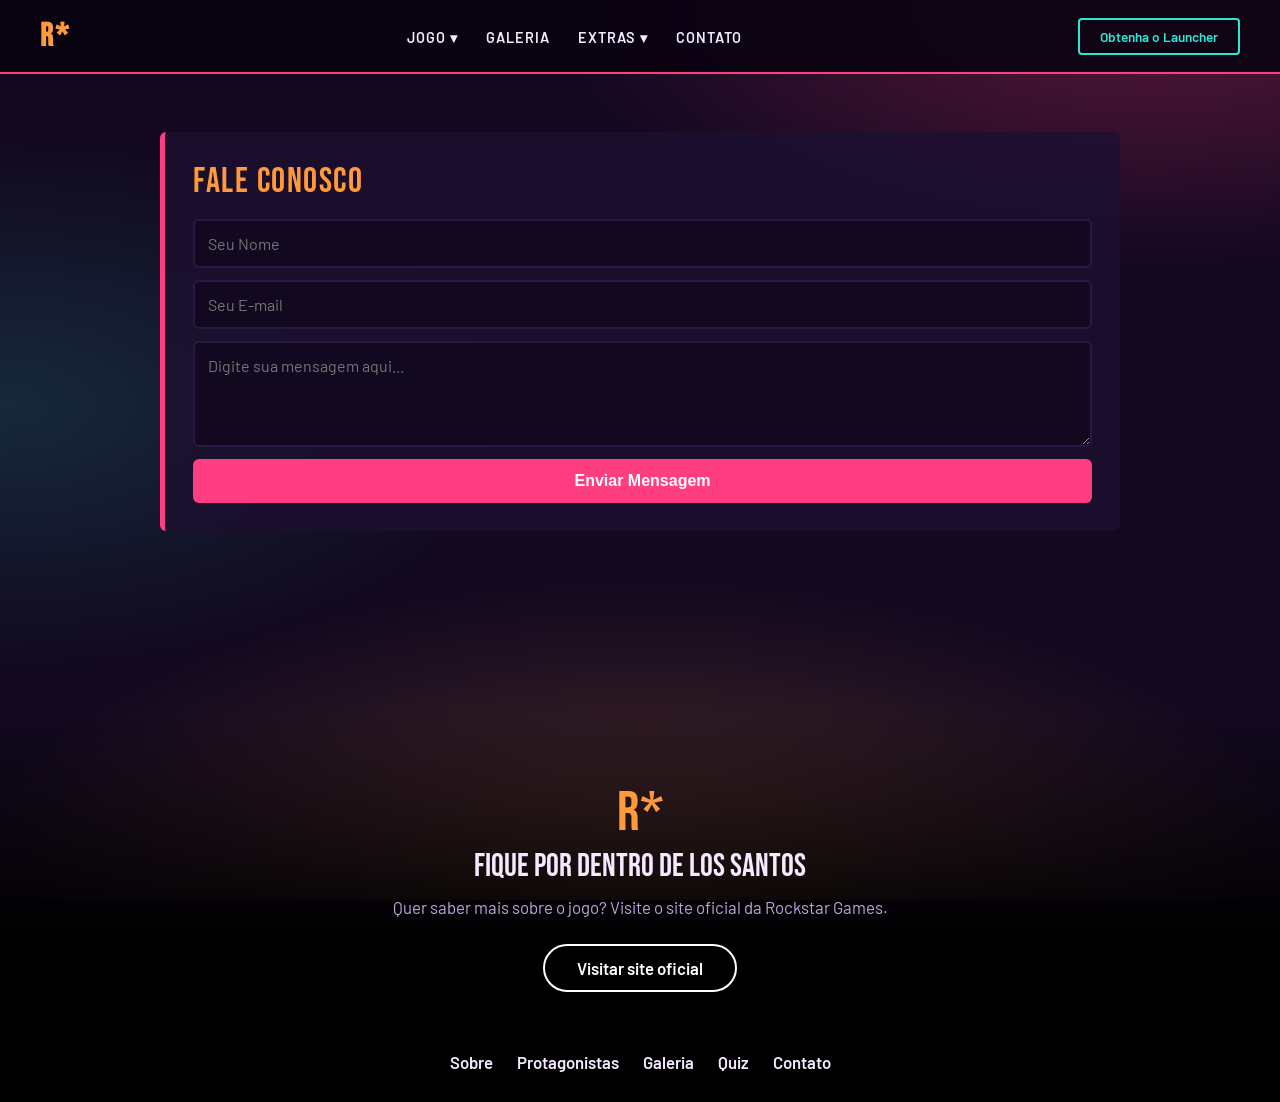
<file: pages/contato.html>
<!DOCTYPE html>
<html lang="pt-BR">
<head>
    <meta charset="UTF-8">
    <meta name="viewport" content="width=device-width, initial-scale=1.0">
    <title>Contato - GTA V</title>
    <link rel="stylesheet" href="../style.css">
</head>

<body>

    <nav class="navbar">
        <div class="logo"><a href="index.html"><strong>R*</strong></a></div>
        <ul class="nav-links">
            <li><a href="index.html#sobre">JOGO ▾</a>
                <ul class="submenu">
                    <li><a href="index.html#sobre">Sobre o jogo</a></li>
                    <li><a href="index.html#personagens">Protagonistas</a></li>
                    <li><a href="index.html#estatisticas">Estatísticas</a></li>
                </ul>
            </li>
            <li><a href="index.html#galeria">GALERIA</a></li>
            <li><a href="curiosidades.html">EXTRAS ▾</a>
                <ul class="submenu">
                    <li><a href="curiosidades.html">Curiosidades</a></li>
                    <li><a href="quiz.html">Quiz</a></li>
                </ul>
            </li>
            <li><a href="contato.html">CONTATO</a></li>
        </ul>
        <div class="nav-actions">
            <a href="https://www.rockstargames.com/br" target="_blank" class="btn-launcher">Obtenha o Launcher</a>
        </div>
    </nav>

    <main class="conteudo pagina">

        <!-- Contato -->
        <section class="card-secao" id="contato">
            <h2>Fale Conosco</h2>
            <form action="https://formsubmit.co/feernandogabriell@outlook.com" method="POST" class="form-contato">
                <input type="text" name="name" placeholder="Seu Nome" required>
                <input type="email" name="email" placeholder="Seu E-mail" required>
                <textarea name="message" placeholder="Digite sua mensagem aqui..." rows="4" required></textarea>

                <input type="hidden" name="_captcha" value="false">
                <input type="hidden" name="_subject" value="Novo contato do site GTA V!">

                <button type="submit">Enviar Mensagem</button>
            </form>
        </section>

    </main>

    <footer class="rodape">
        <div class="rodape-logo">R*</div>
        <h3>Fique por dentro de Los Santos</h3>
        <p>Quer saber mais sobre o jogo? Visite o site oficial da Rockstar Games.</p>
        <a href="https://www.rockstargames.com/br" target="_blank" class="btn-pilula">Visitar site oficial</a>
        <nav class="rodape-links">
            <a href="index.html#sobre">Sobre</a>
            <a href="index.html#personagens">Protagonistas</a>
            <a href="index.html#galeria">Galeria</a>
            <a href="quiz.html">Quiz</a>
            <a href="contato.html">Contato</a>
        </nav>
    </footer>

</body>
</html>
</file>
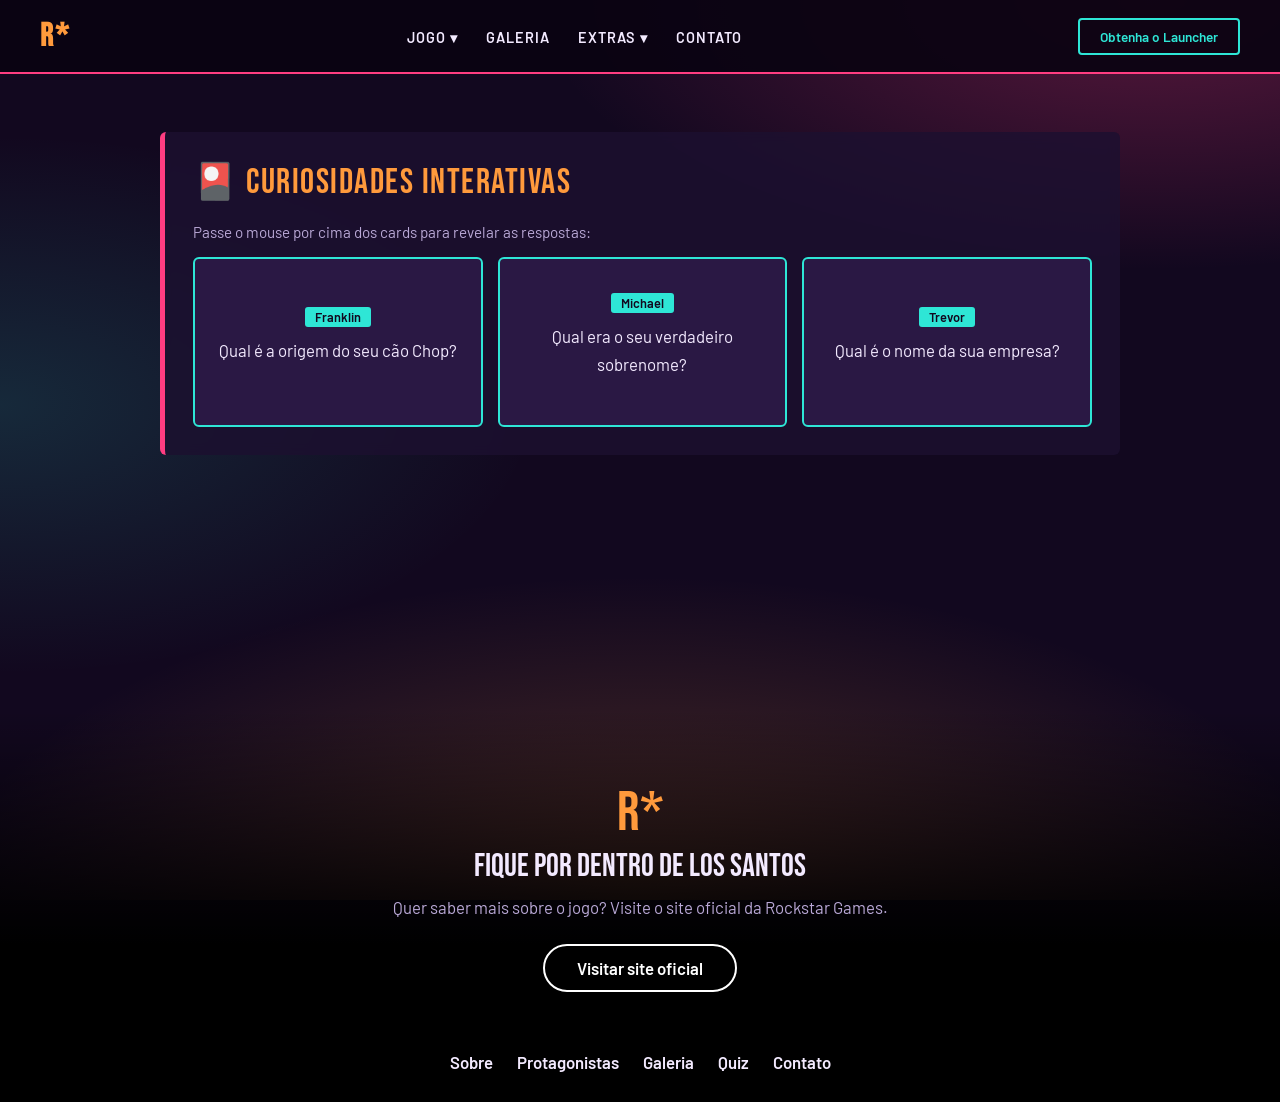
<file: pages/curi.html>
<!DOCTYPE html>
<html lang="pt-BR">
<head>
    <meta charset="UTF-8">
    <meta name="viewport" content="width=device-width, initial-scale=1.0">
    <title>Curiosidades - GTA V</title>
    <link rel="stylesheet" href="../style.css">
</head>

<body>

    <nav class="navbar">
        <div class="logo"><a href="index.html"><strong>R*</strong></a></div>
        <ul class="nav-links">
            <li><a href="index.html#sobre">JOGO ▾</a>
                <ul class="submenu">
                    <li><a href="index.html#sobre">Sobre o jogo</a></li>
                    <li><a href="index.html#personagens">Protagonistas</a></li>
                    <li><a href="index.html#estatisticas">Estatísticas</a></li>
                </ul>
            </li>
            <li><a href="index.html#galeria">GALERIA</a></li>
            <li><a href="curiosidades.html">EXTRAS ▾</a>
                <ul class="submenu">
                    <li><a href="curiosidades.html">Curiosidades</a></li>
                    <li><a href="quiz.html">Quiz</a></li>
                </ul>
            </li>
            <li><a href="contato.html">CONTATO</a></li>
        </ul>
        <div class="nav-actions">
            <a href="https://www.rockstargames.com/br" target="_blank" class="btn-launcher">Obtenha o Launcher</a>
        </div>
    </nav>

    <main class="conteudo pagina">

        <!-- Curiosidades -->
        <section class="card-secao" id="curiosidades">
            <h2>🎴 Curiosidades Interativas</h2>
            <p class="instrucao">Passe o mouse por cima dos cards para revelar as respostas:</p>

            <div class="grid-curiosidades">
                <div class="flip-card">
                    <div class="flip-card-inner">
                        <div class="flip-card-front">
                            <span class="tag">Franklin</span>
                            <p>Qual é a origem do seu cão Chop?</p>
                        </div>
                        <div class="flip-card-back">
                            <p>Chop pertence ao seu amigo Lamar Davis, que o deixa aos cuidados de Franklin!</p>
                        </div>
                    </div>
                </div>

                <div class="flip-card">
                    <div class="flip-card-inner">
                        <div class="flip-card-front">
                            <span class="tag">Michael</span>
                            <p>Qual era o seu verdadeiro sobrenome?</p>
                        </div>
                        <div class="flip-card-back">
                            <p>Michael Townley! Ele mudou para "De Santa" ao entrar no programa do FIB.</p>
                        </div>
                    </div>
                </div>

                <div class="flip-card">
                    <div class="flip-card-inner">
                        <div class="flip-card-front">
                            <span class="tag">Trevor</span>
                            <p>Qual é o nome da sua empresa?</p>
                        </div>
                        <div class="flip-card-back">
                            <p>Trevor Philips Enterprises! Focada no tráfego da região de Blaine County.</p>
                        </div>
                    </div>
                </div>
            </div>
        </section>

    </main>

    <footer class="rodape">
        <div class="rodape-logo">R*</div>
        <h3>Fique por dentro de Los Santos</h3>
        <p>Quer saber mais sobre o jogo? Visite o site oficial da Rockstar Games.</p>
        <a href="https://www.rockstargames.com/br" target="_blank" class="btn-pilula">Visitar site oficial</a>
        <nav class="rodape-links">
            <a href="index.html#sobre">Sobre</a>
            <a href="index.html#personagens">Protagonistas</a>
            <a href="index.html#galeria">Galeria</a>
            <a href="quiz.html">Quiz</a>
            <a href="contato.html">Contato</a>
        </nav>
    </footer>

</body>
</html>
</file>
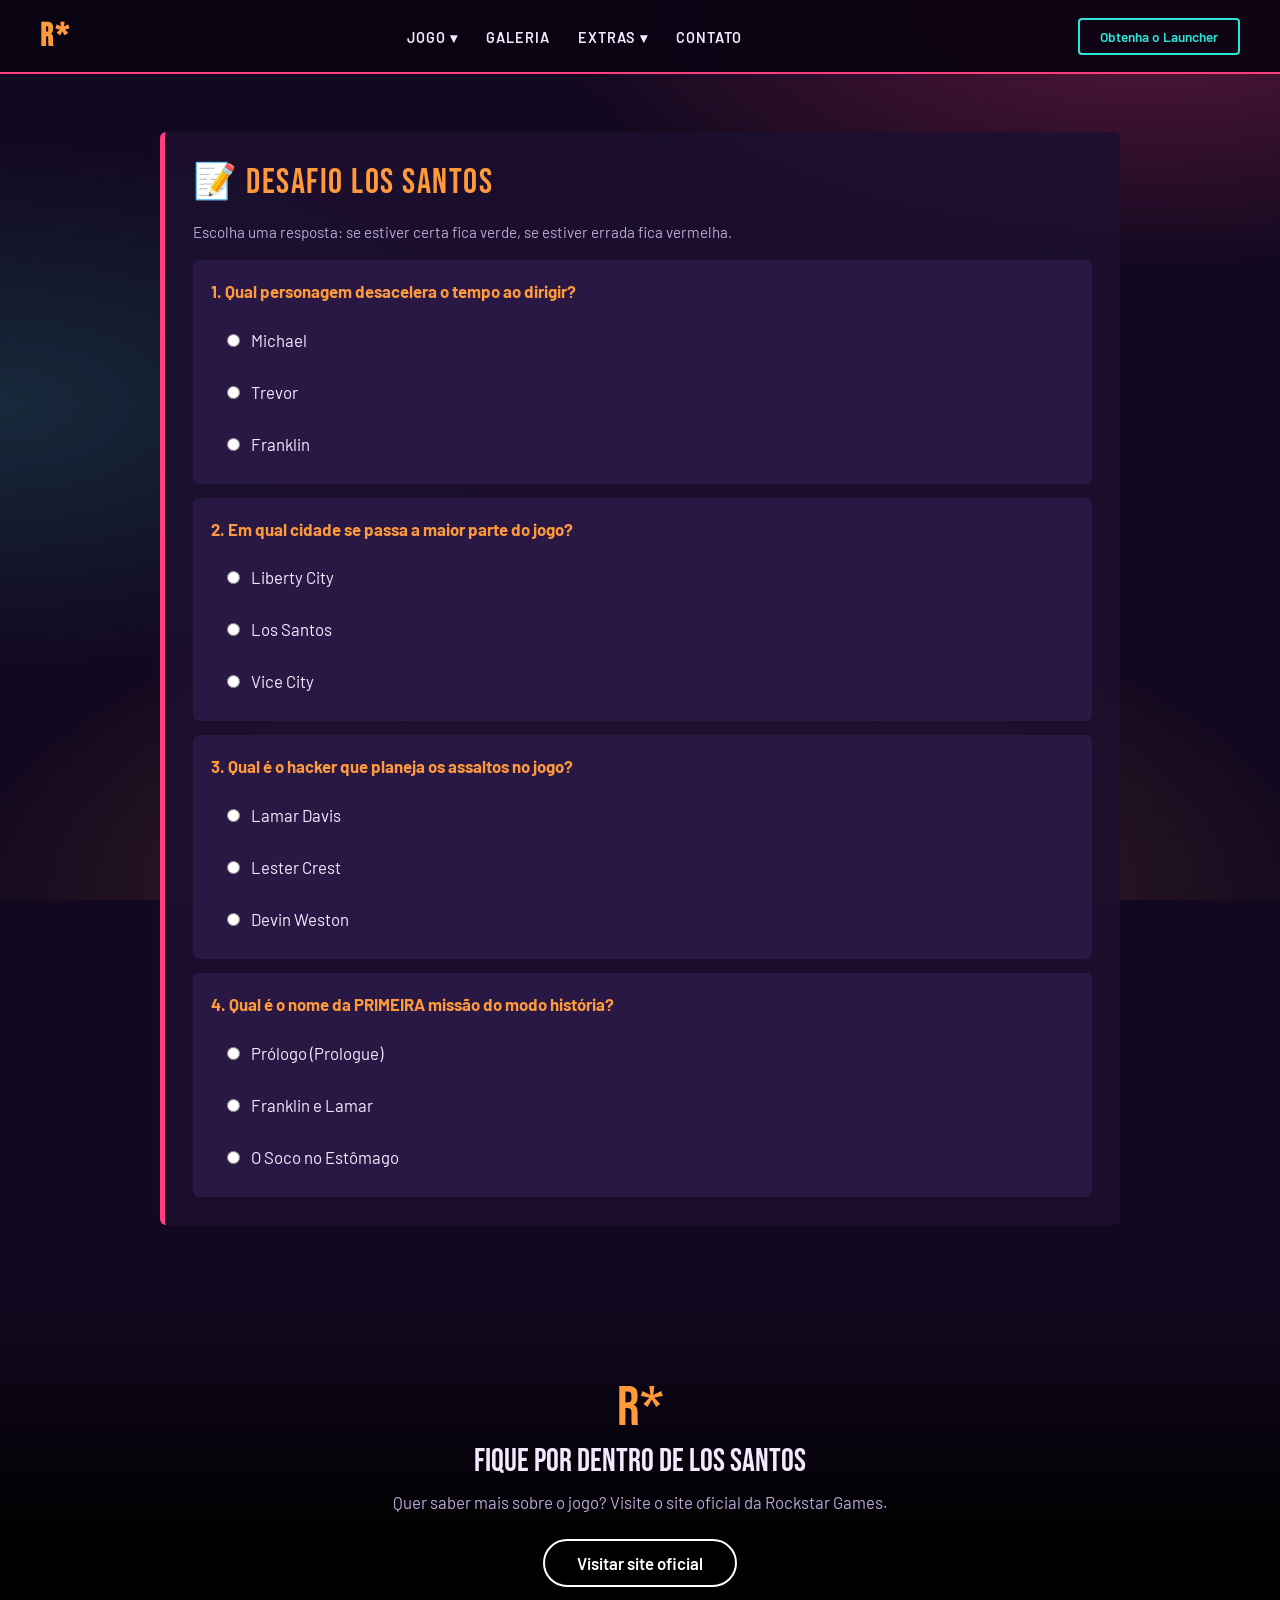
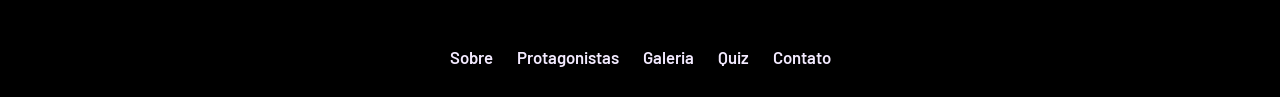
<file: pages/quiz.html>
<!DOCTYPE html>
<html lang="pt-BR">
<head>
    <meta charset="UTF-8">
    <meta name="viewport" content="width=device-width, initial-scale=1.0">
    <title>Quiz - GTA V</title>
    <link rel="stylesheet" href="../style.css">
</head>

<body>

    <nav class="navbar">
        <div class="logo"><a href="index.html"><strong>R*</strong></a></div>
        <ul class="nav-links">
            <li><a href="index.html#sobre">JOGO ▾</a>
                <ul class="submenu">
                    <li><a href="index.html#sobre">Sobre o jogo</a></li>
                    <li><a href="index.html#personagens">Protagonistas</a></li>
                    <li><a href="index.html#estatisticas">Estatísticas</a></li>
                </ul>
            </li>
            <li><a href="index.html#galeria">GALERIA</a></li>
            <li><a href="curiosidades.html">EXTRAS ▾</a>
                <ul class="submenu">
                    <li><a href="curiosidades.html">Curiosidades</a></li>
                    <li><a href="quiz.html">Quiz</a></li>
                </ul>
            </li>
            <li><a href="contato.html">CONTATO</a></li>
        </ul>
        <div class="nav-actions">
            <a href="https://www.rockstargames.com/br" target="_blank" class="btn-launcher">Obtenha o Launcher</a>
        </div>
    </nav>

    <main class="conteudo pagina">

        <!-- Quiz -->
        <section class="card-secao secao-quiz" id="quiz">
            <h2>📝 Desafio Los Santos</h2>
            <p class="instrucao">Escolha uma resposta: se estiver certa fica verde, se estiver errada fica vermelha.</p>

            <div class="quiz-container">
                <div class="pergunta-box">
                    <p><strong>1. Qual personagem desacelera o tempo ao dirigir?</strong></p>
                    <label class="opcao"><input type="radio" name="p1"> Michael</label>
                    <label class="opcao"><input type="radio" name="p1"> Trevor</label>
                    <label class="opcao certa"><input type="radio" name="p1"> Franklin</label>
                </div>

                <div class="pergunta-box">
                    <p><strong>2. Em qual cidade se passa a maior parte do jogo?</strong></p>
                    <label class="opcao"><input type="radio" name="p2"> Liberty City</label>
                    <label class="opcao certa"><input type="radio" name="p2"> Los Santos</label>
                    <label class="opcao"><input type="radio" name="p2"> Vice City</label>
                </div>

                <div class="pergunta-box">
                    <p><strong>3. Qual é o hacker que planeja os assaltos no jogo?</strong></p>
                    <label class="opcao"><input type="radio" name="p3"> Lamar Davis</label>
                    <label class="opcao certa"><input type="radio" name="p3"> Lester Crest</label>
                    <label class="opcao"><input type="radio" name="p3"> Devin Weston</label>
                </div>

                <div class="pergunta-box">
                    <p><strong>4. Qual é o nome da PRIMEIRA missão do modo história?</strong></p>
                    <label class="opcao certa"><input type="radio" name="p4"> Prólogo (Prologue)</label>
                    <label class="opcao"><input type="radio" name="p4"> Franklin e Lamar</label>
                    <label class="opcao"><input type="radio" name="p4"> O Soco no Estômago</label>
                </div>
            </div>
        </section>

    </main>

    <footer class="rodape">
        <div class="rodape-logo">R*</div>
        <h3>Fique por dentro de Los Santos</h3>
        <p>Quer saber mais sobre o jogo? Visite o site oficial da Rockstar Games.</p>
        <a href="https://www.rockstargames.com/br" target="_blank" class="btn-pilula">Visitar site oficial</a>
        <nav class="rodape-links">
            <a href="index.html#sobre">Sobre</a>
            <a href="index.html#personagens">Protagonistas</a>
            <a href="index.html#galeria">Galeria</a>
            <a href="quiz.html">Quiz</a>
            <a href="contato.html">Contato</a>
        </nav>
    </footer>

</body>
</html>
</file>
<file: style.css>
@import url('https://fonts.googleapis.com/css2?family=Bebas+Neue&family=Barlow:wght@400;500;600&display=swap');

:root {
    --fundo: #12081f;          
    --card: #1d1030;         
    --card-claro: #2a1844;    
    --rosa: #ff3d81;         
    --laranja: #ff9a3c;        
    --ciano: #2ee6d6;         
    --texto: #f3eaff;
    --texto-suave: #b9a8d6;
    --fonte-titulo: 'Bebas Neue', Impact, sans-serif;
    --fonte-texto: 'Barlow', 'Segoe UI', Tahoma, sans-serif;
}
* {


    box-sizing: border-box;
    margin: 0;
    padding: 0;
}

html {
    scroll-behavior: smooth;  
    scroll-padding-top: 90px; 
}

body {
    
    background:
        radial-gradient(ellipse 80% 50% at 90% 0%, rgba(255, 61, 129, 0.30), transparent 60%),
        radial-gradient(ellipse 70% 50% at 0% 45%, rgba(46, 230, 214, 0.15), transparent 60%),
        radial-gradient(ellipse 90% 60% at 50% 100%, rgba(255, 154, 60, 0.25), transparent 60%),
        var(--fundo);
    background-attachment: fixed;
    color: var(--texto);
    font-family: var(--fonte-texto);
    font-size: 1.05rem;
    padding-bottom: 0;
}

.conteudo {
    max-width: 1000px;
    margin: 0 auto;
    padding: 0 20px;
}


a:focus-visible, button:focus-visible, summary:focus-visible,
input:focus-visible, textarea:focus-visible {
    outline: 3px solid var(--ciano);
    outline-offset: 3px;
}


.navbar {
    display: flex;
    justify-content: space-between;
    align-items: center;
    padding: 12px 40px;
    background-color: rgba(10, 4, 18, 0.92);
    position: fixed;
    top: 0;
    left: 0;
    width: 100%;
    z-index: 1000;
    border-bottom: 2px solid var(--rosa);
}

.logo {
    font-family: var(--fonte-titulo);
    font-size: 2rem;
    color: var(--laranja);
    letter-spacing: 2px;
}

.nav-links {
    list-style: none;
    display: flex;
    gap: 28px;
}

.nav-links a {
    color: var(--texto);
    text-decoration: none;
    font-size: 0.9rem;
    font-weight: 600;
    letter-spacing: 1px;
    transition: color 0.2s;
}

.nav-links a:hover {
    color: var(--ciano);
}

.btn-launcher {
    display: inline-block;
    text-decoration: none;
    color: var(--ciano);
    border: 2px solid var(--ciano);
    padding: 8px 20px;
    border-radius: 4px;
    font-size: 0.85rem;
    font-weight: 600;
    cursor: pointer;
    background: transparent;
    transition: 0.2s;
}

.btn-launcher:hover {
    background-color: var(--ciano);
    color: var(--fundo);
}

/* --- Banner principal (a parte mais marcante do site) --- */
.hero-banner {
    position: relative;
    width: 100%;
    min-height: 85vh;
    margin-top: 60px;
    /* céu de pôr do sol: roxo em cima, rosa no meio, laranja no horizonte */
    background: linear-gradient(to bottom, #2a0a4a 0%, #8e1f6b 45%, #ff6b6b 75%, #ff9a3c 100%);
    display: flex;
    align-items: center;
    padding: 0 8%;
    overflow: hidden;
}

/* Prédios: um retângulo roxo escuro recortado com clip-path no formato da cidade */
.hero-banner::after {
    content: "";
    position: absolute;
    left: 0;
    bottom: 0;
    width: 100%;
    height: 40%;
    background: linear-gradient(to bottom, #1a0b2e, var(--fundo));
    clip-path: polygon(0 100%, 0 62%, 4% 62%, 4% 40%, 8% 40%, 8% 55%, 12% 55%, 12% 30%, 15% 30%, 15% 12%, 18% 12%, 18% 30%, 21% 30%, 21% 50%, 26% 50%, 26% 35%, 30% 35%, 30% 58%, 35% 58%, 35% 25%, 38% 25%, 38% 45%, 43% 45%, 43% 60%, 48% 60%, 48% 38%, 52% 38%, 52% 15%, 55% 15%, 55% 38%, 60% 38%, 60% 52%, 65% 52%, 65% 30%, 70% 30%, 70% 48%, 75% 48%, 75% 62%, 80% 62%, 80% 36%, 84% 36%, 84% 50%, 89% 50%, 89% 28%, 93% 28%, 93% 55%, 100% 55%, 100% 100%);
    z-index: 1;
}

.hero-overlay {
    position: absolute;
    inset: 0;
    /* escurece o lado esquerdo, onde fica o texto, para ele ler bem */
    background: linear-gradient(90deg, rgba(18, 8, 31, 0.6) 0%, transparent 65%);
    z-index: 1;
}

.hero-content {
    position: relative;
    z-index: 2;
    max-width: 640px;
    animation: entrada 0.9s ease-out;   /* única animação automática da página */
}

@keyframes entrada {
    from { opacity: 0; transform: translateY(20px); }
    to   { opacity: 1; transform: translateY(0); }
}

.hero-tagline {
    display: block;
    font-weight: 600;
    letter-spacing: 3px;
    color: var(--ciano);
    margin-bottom: 8px;
}

.hero-titulo {
    font-family: var(--fonte-titulo);
    font-size: clamp(3.5rem, 11vw, 7.5rem);
    font-weight: 400;
    line-height: 0.95;
    margin-bottom: 30px;
    background: linear-gradient(180deg, #ffd166 0%, var(--laranja) 40%, var(--rosa) 100%);
    -webkit-background-clip: text;
    background-clip: text;
    color: transparent;
    filter: drop-shadow(3px 4px 0 rgba(0, 0, 0, 0.45));
}

.hero-botoes {
    display: flex;
    gap: 15px;
    flex-wrap: wrap;
}

/* Botões (funcionam em <a> e em <button>) */
.btn-primario, .btn-secundario {
    display: inline-block;
    text-decoration: none;
    padding: 13px 30px;
    border-radius: 0;
    font-family: var(--fonte-titulo);
    font-size: 1.5rem;
    letter-spacing: 1px;
    cursor: pointer;
    transition: transform 0.2s ease, background-color 0.2s;
}

.btn-primario {
    background-color: rgba(0, 0, 0, 0.35);
    color: #fff;
    border: 2px solid #fff;
}

.btn-primario:hover {
    background-color: var(--rosa);
    border-color: var(--rosa);
    transform: translateY(-3px);
}

.btn-secundario {
    background-color: transparent;
    color: #fff;
    border: 2px solid #fff;
}

.btn-secundario:hover {
    background-color: rgba(255, 255, 255, 0.12);
    transform: translateY(-3px);
}

/* --- Seções (cartões) --- */
.card-secao {
    background-color: rgba(29, 16, 48, 0.82);   /* meio transparente: o fundo aparece */
    backdrop-filter: blur(6px);
    border-left: 5px solid var(--rosa);
    border-radius: 6px;
    padding: 28px;
    margin-top: 32px;
}

h2 {
    font-family: var(--fonte-titulo);
    font-weight: 400;
    font-size: 2.2rem;
    letter-spacing: 1.5px;
    color: var(--laranja);
    margin-bottom: 16px;
}

p {
    line-height: 1.65;
    margin-bottom: 12px;
    color: var(--texto);
}

.instrucao {
    font-size: 0.95rem;
    color: var(--texto-suave);
}

/* --- Protagonistas --- */
.grid-personagens {
    display: grid;
    grid-template-columns: repeat(auto-fit, minmax(220px, 1fr));
    gap: 16px;
    margin-top: 15px;
}

.mini-card {
    background-color: var(--card-claro);
    padding: 20px 16px;
    border-radius: 6px;
    text-align: center;
}

.mini-card h3 {
    font-family: var(--fonte-titulo);
    font-weight: 400;
    font-size: 1.5rem;
    letter-spacing: 1px;
    color: var(--ciano);
    margin: 12px 0 6px;
}

.mini-card p {
    color: var(--texto-suave);
    font-size: 0.95rem;
}

.avatar-personagem {
    width: 100px;
    height: 100px;
    border-radius: 50%;
    object-fit: cover;
    border: 3px solid var(--ciano);
    margin: 0 auto;
    display: block;
}

/* --- Tabela --- */
table {
    width: 100%;
    border-collapse: collapse;
    margin-top: 10px;
}

th, td {
    padding: 13px 12px;
    text-align: left;
    border-bottom: 1px solid var(--card-claro);
}

th {
    background-color: var(--card-claro);
    color: var(--laranja);
    font-weight: 600;
}

tbody tr:hover {
    background-color: rgba(255, 61, 129, 0.08);
}

/* --- Galeria --- */
.galeria-grid {
    display: grid;
    grid-template-columns: repeat(auto-fit, minmax(220px, 1fr));
    gap: 15px;
    margin-top: 15px;
}

.galeria-grid img {
    width: 100%;
    height: 160px;
    object-fit: cover;
    border-radius: 6px;
    border: 2px solid var(--card-claro);
    transition: transform 0.3s ease, border-color 0.3s ease;
}

.galeria-grid img:hover {
    border-color: var(--ciano);
    transform: scale(1.03);
}

/* --- Curiosidades (cards que viram) --- */
.grid-curiosidades {
    display: grid;
    grid-template-columns: repeat(auto-fit, minmax(220px, 1fr));
    gap: 15px;
}

.flip-card {
    height: 170px;
    perspective: 1000px;
}

.flip-card-inner {
    position: relative;
    width: 100%;
    height: 100%;
    text-align: center;
    transition: transform 0.6s;
    transform-style: preserve-3d;
    cursor: pointer;
}

.flip-card:hover .flip-card-inner {
    transform: rotateY(180deg);
}

.flip-card-front, .flip-card-back {
    position: absolute;
    width: 100%;
    height: 100%;
    -webkit-backface-visibility: hidden;
    backface-visibility: hidden;
    border-radius: 6px;
    padding: 15px;
    display: flex;
    flex-direction: column;
    justify-content: center;
    align-items: center;
}

.flip-card-front {
    background-color: var(--card-claro);
    border: 2px solid var(--ciano);
}

.flip-card-back {
    background: linear-gradient(135deg, var(--rosa), var(--laranja));
    transform: rotateY(180deg);
    font-weight: 600;
}

.flip-card-back p {
    color: #fff;
    margin: 0;
}

.tag {
    background-color: var(--ciano);
    color: var(--fundo);
    font-weight: 600;
    font-size: 0.8rem;
    padding: 2px 10px;
    border-radius: 3px;
    margin-bottom: 10px;
}

/* --- Quiz --- */
.quiz-container {
    display: flex;
    flex-direction: column;
    gap: 14px;
    margin-top: 15px;
}

.pergunta-box {
    background-color: var(--card-claro);
    padding: 18px;
    border-radius: 6px;
}

.pergunta-box p {
    color: var(--laranja);
}

.opcao {
    display: block;
    padding: 10px 14px;
    margin-top: 8px;
    border: 2px solid transparent;
    border-radius: 6px;
    cursor: pointer;
    transition: background-color 0.2s;
}

.opcao:hover {
    background-color: rgba(255, 255, 255, 0.08);
}

.opcao input {
    margin-right: 8px;
    accent-color: var(--rosa);
}

/* Marcou a resposta certa: fica verde */
.opcao.certa:has(input:checked) {
    background-color: #146c43;
    border-color: #4ade80;
}

/* Marcou uma resposta errada: fica vermelha */
.opcao:not(.certa):has(input:checked) {
    background-color: #8a1c3a;
    border-color: #ff6b8a;
}

/* --- Formulário --- */
.form-contato {
    display: flex;
    flex-direction: column;
    gap: 12px;
}

.form-contato input, .form-contato textarea {
    width: 100%;
    padding: 13px;
    border-radius: 6px;
    border: 2px solid var(--card-claro);
    background-color: var(--fundo);
    color: #fff;
    font-family: inherit;
    font-size: 1rem;
}

.form-contato textarea {
    resize: vertical;
}

.form-contato input:focus, .form-contato textarea:focus {
    border-color: var(--rosa);
}

.form-contato button {
    padding: 13px;
    border-radius: 6px;
    border: none;
    background-color: var(--rosa);
    color: #fff;
    font-weight: 600;
    font-size: 1rem;
    cursor: pointer;
    transition: background-color 0.2s;
}

.form-contato button:hover {
    background-color: #ff5c96;
}

/* --- Celular --- */
@media (max-width: 700px) {
    .navbar { padding: 10px 16px; }
    .nav-links { display: none; }   /* esconde os links no celular para caber */
    .card-secao { padding: 20px; }
}

/* Respeita quem desativa animações no sistema */
@media (prefers-reduced-motion: reduce) {
    * { animation: none !important; transition: none !important; }
    html { scroll-behavior: auto; }
}


/* --- Menu com submenus (aparecem ao passar o mouse) --- */
.nav-links > li { position: relative; padding: 14px 0; }

.submenu {
    display: none;                 /* escondido normalmente */
    position: absolute;
    top: 100%;
    left: 0;
    min-width: 200px;
    list-style: none;
    background-color: #0a0412;
    border-top: 2px solid var(--rosa);
    padding: 6px 0;
}

.submenu a { display: block; padding: 10px 18px; }
.submenu a:hover { background-color: var(--card-claro); }

/* hover = mouse em cima; focus-within = navegação pelo teclado */
.nav-links li:hover > .submenu,
.nav-links li:focus-within > .submenu { display: block; }

/* --- Seções em zigue-zague (imagem + texto) --- */
.faixa {
    display: flex;
    align-items: center;
    gap: 40px;
    margin-top: 50px;
}

.faixa.inverte { flex-direction: row-reverse; }   /* troca o lado da imagem */

.faixa-img {
    width: 48%;
    height: auto;            /* altura automática: a imagem aparece inteira */
    max-height: 460px;
    object-fit: contain;
    border-bottom: 4px solid var(--rosa);
}

.faixa-texto { flex: 1; }

.faixa-texto h2, .faixa-texto h3 {
    font-family: var(--fonte-titulo);
    font-weight: 400;
    font-size: 3rem;
    line-height: 1;
    color: #fff;
    border: none;
    margin-bottom: 14px;
}

.faixa-texto .detalhe { color: var(--ciano); font-weight: 600; }

.titulo-bloco { margin-top: 50px; font-size: 2.6rem; }

/* --- Rodapé --- */
.rodape {
    margin-top: 80px;
    padding: 70px 20px 30px;
    text-align: center;
    background: linear-gradient(to bottom, transparent, #000 60%);
}

.rodape-logo { font-family: var(--fonte-titulo); font-size: 3.5rem; color: var(--laranja); }

.rodape h3 { font-family: var(--fonte-titulo); font-weight: 400; font-size: 2rem; margin-bottom: 8px; }

.rodape p { max-width: 520px; margin: 0 auto 22px; color: var(--texto-suave); }

.btn-pilula {
    display: inline-block;
    padding: 12px 32px;
    border: 2px solid #fff;
    border-radius: 30px;
    color: #fff;
    text-decoration: none;
    font-weight: 600;
    transition: 0.2s;
}

.btn-pilula:hover { background-color: #fff; color: #000; }

.rodape-links { display: flex; justify-content: center; flex-wrap: wrap; gap: 8px 24px; margin-top: 60px; }
.rodape-links a { color: var(--texto); text-decoration: none; font-weight: 600; }
.rodape-links a:hover { color: var(--ciano); }

@media (max-width: 700px) {
    .faixa, .faixa.inverte { flex-direction: column; gap: 20px; }
    .faixa-img { width: 100%; }
}

/* --- Páginas internas (quiz, curiosidades, contato) --- */
.pagina { padding-top: 100px; min-height: 70vh; }
.logo a { color: inherit; text-decoration: none; }

/* --- Resposta aparece só depois de clicar --- */
.opcao.certa:has(input:checked)::after { content: "  ✔ Acertou!"; font-weight: 600; }
.opcao:not(.certa):has(input:checked)::after { content: "  ✘ Errou, tente outra!"; font-weight: 600; }
</file>
